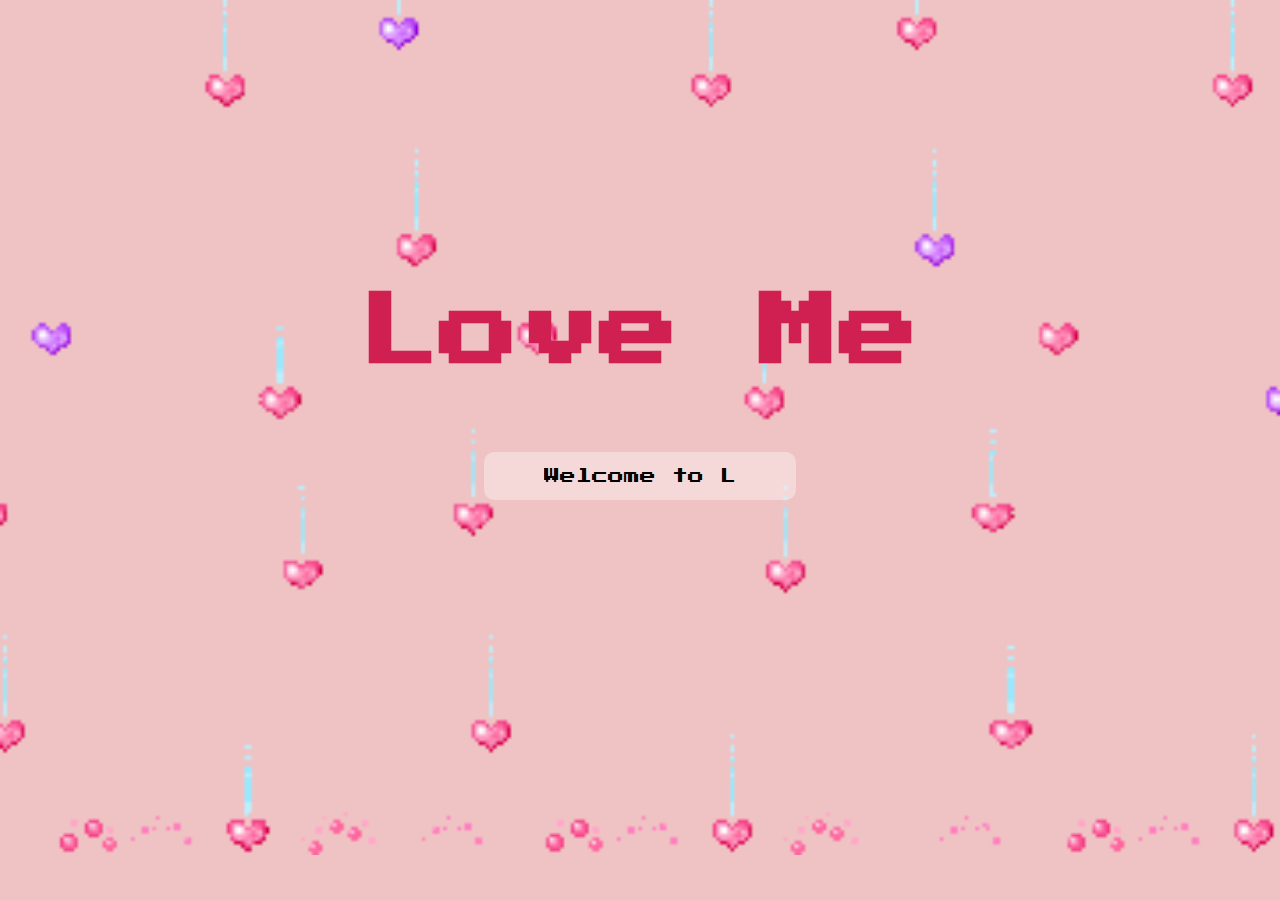
<file: index.html>
<!DOCTYPE html>
<html class="home" lang="en">
<head>
    <meta charset="UTF-8">
    <meta name="viewport" content="width=device-width, initial-scale=1.0">
    <title>Love Me</title>
    <link rel="stylesheet" href="styles/style.css">
    <link rel="icon" href="images/pixel_heart.png" type="image/png">

    <link rel="preconnect" href="https://fonts.googleapis.com">
    <link rel="preconnect" href="https://fonts.gstatic.com" crossorigin>
    <link href="https://fonts.googleapis.com/css2?family=Danfo&family=Press+Start+2P&display=swap" rel="stylesheet">
</head>

<body>
    <section>
        <h1>Love Me</h1>
        <div>
            <p id="starttekst"></p>
        </div>
        <!-- // https://stackoverflow.com/questions/35329180/localstorage-save-name-through-form-show-on-other-page -->
        <form class="knop" action="loveme.html" onsubmit="saveName()">
            <input id="tbName" type="text">
            <button type="submit" value="submit">Enter</button>
        </form>
    </section>
    <script src="script.js"></script>
</body>
</html>
</file>
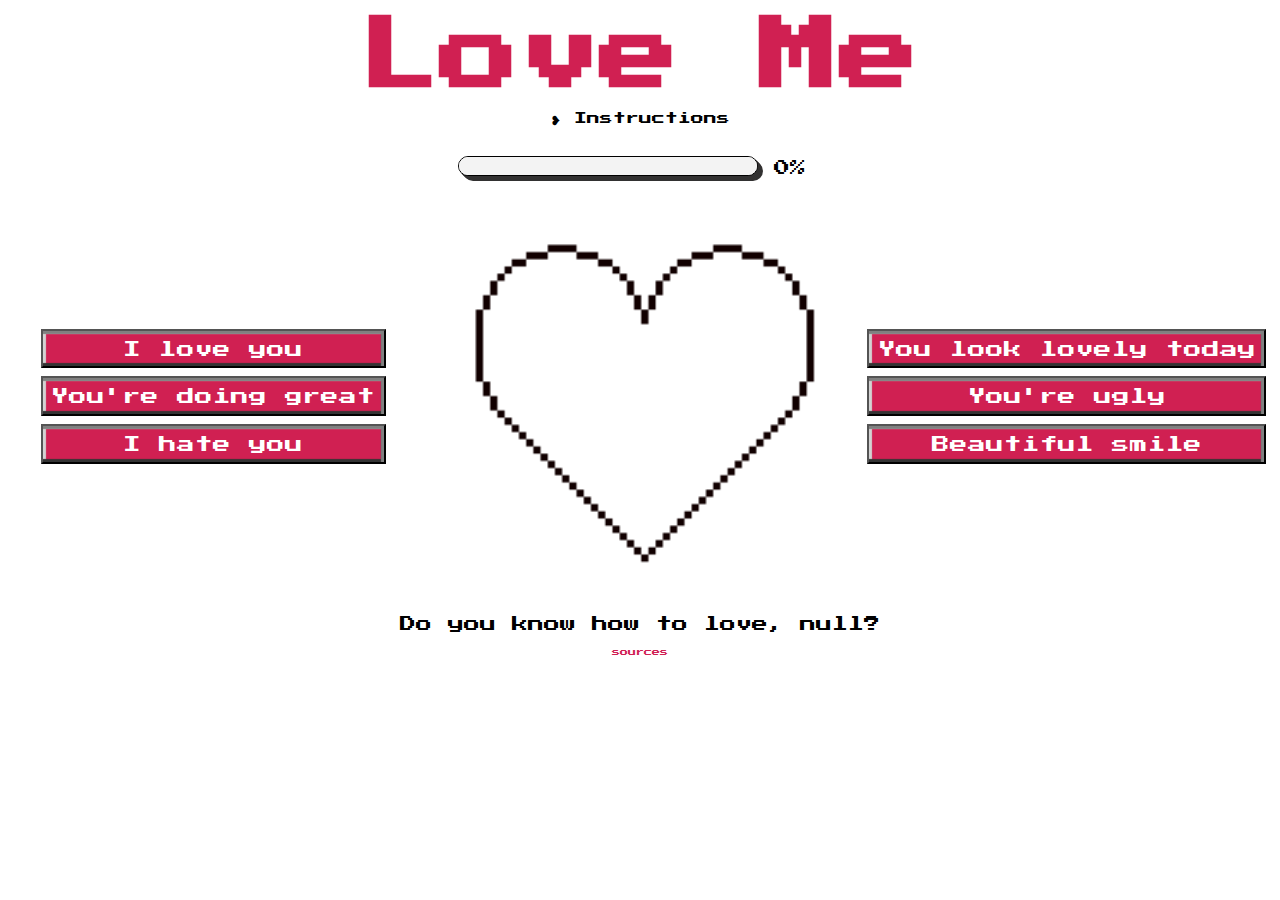
<file: loveme.html>
<!DOCTYPE html>
<html class="love" lang="en">
<head>
    <meta charset="UTF-8">
    <meta name="viewport" content="width=device-width, initial-scale=1.0">
    <title>Love Me</title>
    <link rel="stylesheet" href="styles/style.css">
    <link rel="icon" href="images/pixel_heart.png" type="image/png">
 
    <link rel="preconnect" href="https://fonts.googleapis.com">
    <link rel="preconnect" href="https://fonts.gstatic.com" crossorigin>
    <link href="https://fonts.googleapis.com/css2?family=Danfo&family=Press+Start+2P&display=swap" rel="stylesheet">
</head>

<body>
    <section>
        <h1>Love Me</h1>
        <details>
            <summary>&#x2765; Instructions</summary>
            <p>Press the buttons to give love (or hate...) and see what happens. But beware, the heart can't wait for long!</p>
        </details>
    </section>
    <div id="heartprogress">
        <progress id="health" value="0" max="100"></progress>
        <p id="heartpercent">0%</p>
    </div>

    <div class="game">
        <div id="btnsetone">
            <button id="ily">I love you</button>
            <button id="ydg">You're doing great</button>
            <button id="ihy">I hate you</button>
        </div>
        <div id="heartimg">
            <img id="heart" src="images/heartone.png" alt="image of heart">
        </div>
        <div id="btnsettwo">
            <button id="yllt">You look lovely today</button>
            <button id="yru">You're ugly</button>
            <button id="bts">Beautiful smile</button>
        </div>
    </div>
    <p id="endtext"></p>
    <a id="bron" href="sources.html">sources</a>
    <script src="script.js"></script>
</body>
</html>
</file>
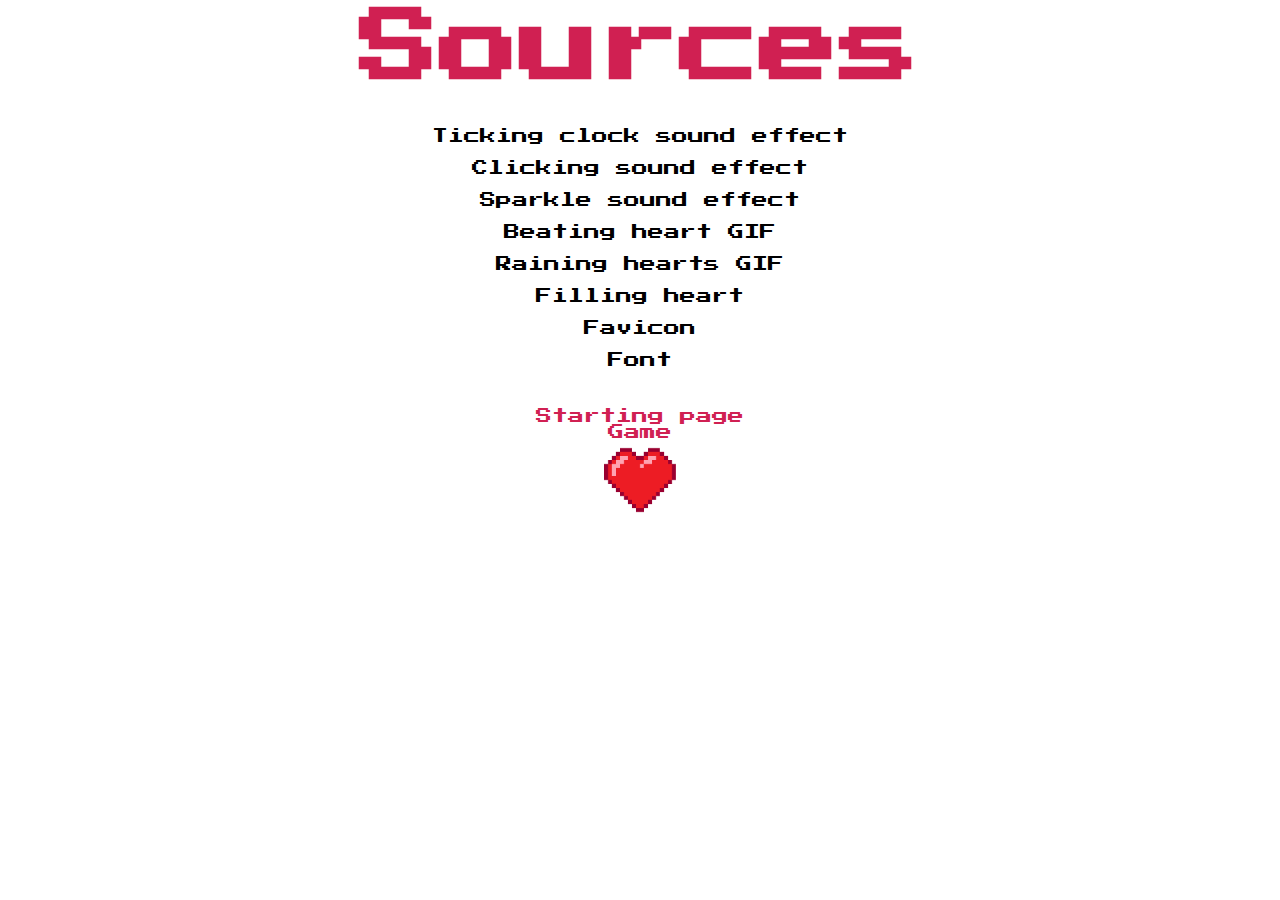
<file: sources.html>
<!DOCTYPE html>
<html class="bronnen" lang="en">
<head>
    <meta charset="UTF-8">
    <meta name="viewport" content="width=device-width, initial-scale=1.0">
    <title>Sources</title>
    <link rel="stylesheet" href="styles/style.css">
    <link rel="icon" href="images/pixel_heart.png" type="image/png">

    <link rel="preconnect" href="https://fonts.googleapis.com">
    <link rel="preconnect" href="https://fonts.gstatic.com" crossorigin>
    <link href="https://fonts.googleapis.com/css2?family=Danfo&family=Press+Start+2P&display=swap" rel="stylesheet">
</head>

<body>
    <header>
        <h1>Sources</h1>
    </header>

    <main>
        <ul>
            <li><a href="https://youtu.be/7jedqABRFko?si=pgVqgmOpfqIUSSe3" target="_blank">Ticking clock sound effect</a></li>
            <li><a href="https://youtu.be/i0DON3AjhW4?si=jg8U2irxOsVqiCvS" target="_blank">Clicking sound effect </a></li>
            <li><a href="https://www.youtube.com/watch?v=o7fXzwTVA-w&ab_channel=SoundEffectDatabase" target="_blank">Sparkle sound effect</a></li>
            <li><a href="https://tenor.com/nl/view/heart-art-pixel-art-pixel-heart-skoosh-gif-9521997434944256586" target="_blank">Beating heart GIF</a></li>
            <li><a href="https://en.picmix.com/stamp/heart-rain-1764082" target="_blank">Raining hearts GIF</a></li>
            <li><a href="https://imgur.com/pDki5Ha" target="_blank">Filling heart</a></li>
            <li><a href="https://www.vecteezy.com/free-png/pixel-heart" target="_blank">Favicon</a></li>
            <li><a href="https://fonts.google.com/specimen/Press+Start+2P?preview.text=ssss" target="_blank">Font</a></li>
        </ul>
    </main>
    
    <footer>
        <a id="startpage" href="index.html">Starting page</a>
        <a id="gamepage" href="loveme.html">Game</a>
        <img id="beatingheart" src="images/heart_art.gif" alt="">
    </footer>
    <script src="script.js"></script>
</body>
</html>
</file>
<file: styles/style.css>
* {
    padding: 0;
}

body {
    font-family: "Press Start 2P", system-ui;
}

.home body {
    background-color: rgba(255, 141, 154, 0.407);
    background-color: rgb(239, 195, 195);
    margin: 0;
    height: 95vh;
    background-image: url("../images/raining_hearts.gif");
    background-size: cover;
    background-repeat: no-repeat;
    background-position: center;
    display: grid;
    place-items: center;
}

h1, #terug{
    color: rgb(208, 32, 82);
    font-size: 5em;
    text-align: center;
    margin: 0;
}

.knop {
    display: none;
    justify-content: center;
    align-items: center;
}

.home p {
    display: flex;
    justify-content: center;
    align-items: center;
    background-color: rgba(255, 255, 255, 0.357);
    padding: 1em;
    border-radius: 10px;
    width: 50%;
    margin-left: auto;
    margin-right: auto;
    margin-top: 5em;
    margin-bottom: 4em;
}

.home a {
    text-decoration: none;
    width: fit-content;
    color: white;
    padding: 1em;
    background-color: rgb(208, 32, 82);
    font-family: "Press Start 2P", system-ui;
    box-shadow: 
    inset -2px 2px 1px 1px grey,
    inset -2px -2px 1px 1px rgb(52, 52, 52),
    inset 2px 2px 1px 1px lightgrey;
}

section {
    text-align: center;
}

#endtext {
    text-align: center;
}

button {
    color: white;
    padding: 0.5em;
    background-color: rgb(208, 32, 82);
    font-family: "Press Start 2P", system-ui;
    box-shadow: 
    inset -2px 2px 1px 1px grey,
    inset -2px -2px 1px 1px rgb(52, 52, 52),
    inset 2px 2px 1px 1px lightgrey;
    font-size: 1.1em;
}

.home button {
    padding: 1em;
    font-size: 1em;
}

input {
    font-family: "Press Start 2P", system-ui;
    padding: 1.25em;
    width: 10em;
    background-color: rgba(255, 255, 255, 0.673);
}

.home a:hover, button:hover {
    background-color: rgb(238, 128, 159);
    scale: 1.1;
}
button:hover {
    background-color: rgb(238, 128, 159);
    scale: 1.05;
}

.love body {
    background-color: white;
    display: grid;
}

.love p, .home p, summary, #bron {
    font-family: "Press Start 2P", system-ui;
}

.love section:first-child {
    margin-top: 0.5em;
}

details {
    margin-top: 1em;
    text-align: center;
}

details summary {
    font-size: 0.8em;
    align-items: center;  
    list-style: none;
    cursor: pointer;
}
/* https://developer.mozilla.org/en-US/docs/Web/CSS/WebKit_Extensions */
details summary::-webkit-details-marker {
    display: none;
}

details summary:hover {
    scale: 1.05;
}

details p, bron {
    font-size: 0.6em;

}
details p {
    margin-left: auto;
    margin-right: auto;
    width: 60%;
}

progress {
    width: 18.75em;
    height: 1.25em;
    border: 0.0625em solid #000000;
    border-radius: 0.625em;
    box-shadow: 
        1px 1px 0 #323131, 
        2px 2px 0 #323131, 
        3px 3px 0 #323131, 
        4px 4px 0 #323131, 
        5px 5px 0 #323131;
}

progress::-webkit-progress-bar {
    background-color: #f3f3f3;
    border-radius: 0.625em; 
}

progress::-webkit-progress-value {
    background-color: rgb(234, 46, 99);
    border-radius: 0.625em; /* Same as above for smooth transition of progress value */
}

progress::-moz-progress-bar {
    background-color: rgb(234, 46, 99);
    border-radius: 10px; 
}

#heartprogress {
    display: flex;
    flex-direction: row;
    align-items: baseline;
    justify-content: center;
    margin-top: 1em;
}

#heartpercent {
    margin: 1em;
}

.game {
    display: grid;
    grid-template-columns: 1fr 1fr 1fr;
    justify-items: center;
    align-items: center;
    gap: 1em;
}

#btnsetone, #btnsettwo {
    display: flex;
    flex-direction: column;
    gap: 0.5em;
}

#heartimg img {
    width: 30em;
    max-width: 100%;
}

#bron, #startpage, #gamepage {
    text-align: center;
    font-size: 0.5em;
    text-decoration: none;
    color: rgb(208, 32, 82);
}

#startpage, #gamepage {
    display: flex;
    font-size: 1em;
    text-align: center;
    align-items: center;
    align-self: center;
}

#bron:hover {
    scale: 1.1;
}

#beatingheart {
    width: 5em;
}

.bronnen main {
    padding: 1em;
}

.bronnen li {
    padding: 0.5em;
    list-style: none;
    text-align: center;
}

.bronnen a {
    color: black;
    text-decoration: none;
}

.bronnen a:hover {
    color: rgb(208, 32, 82);
}

#startpage:hover, #gamepage:hover {
    color: black;
}

footer {
    display: flex;
    flex-direction: column;
    align-items: center;
}

@media (max-width: 580px) {
	body {
        height: 100vh;
    }

    h1 {
        font-size: 3em;
    }

    .game {
        grid-template-columns: 1fr;
        grid-template-rows: auto auto;
        gap: 1em;
        justify-items: center;
    }

    .love button {
        font-size: 0.75em;
    }

    details p {
        width: 90%;
    }

    #btnsetone,
    #btnsettwo {
        display: grid;
        grid-template-columns: repeat(3, 1fr);
        gap: 0.5em;
    }

    #heartimg {
        margin-bottom: 1em;
        width: 20em;
    }

    #heartpercent, #endtext {
        font-size: 0.85em;
        }

    #beatingheart {
        width: 5em;
        }

}
</file>
